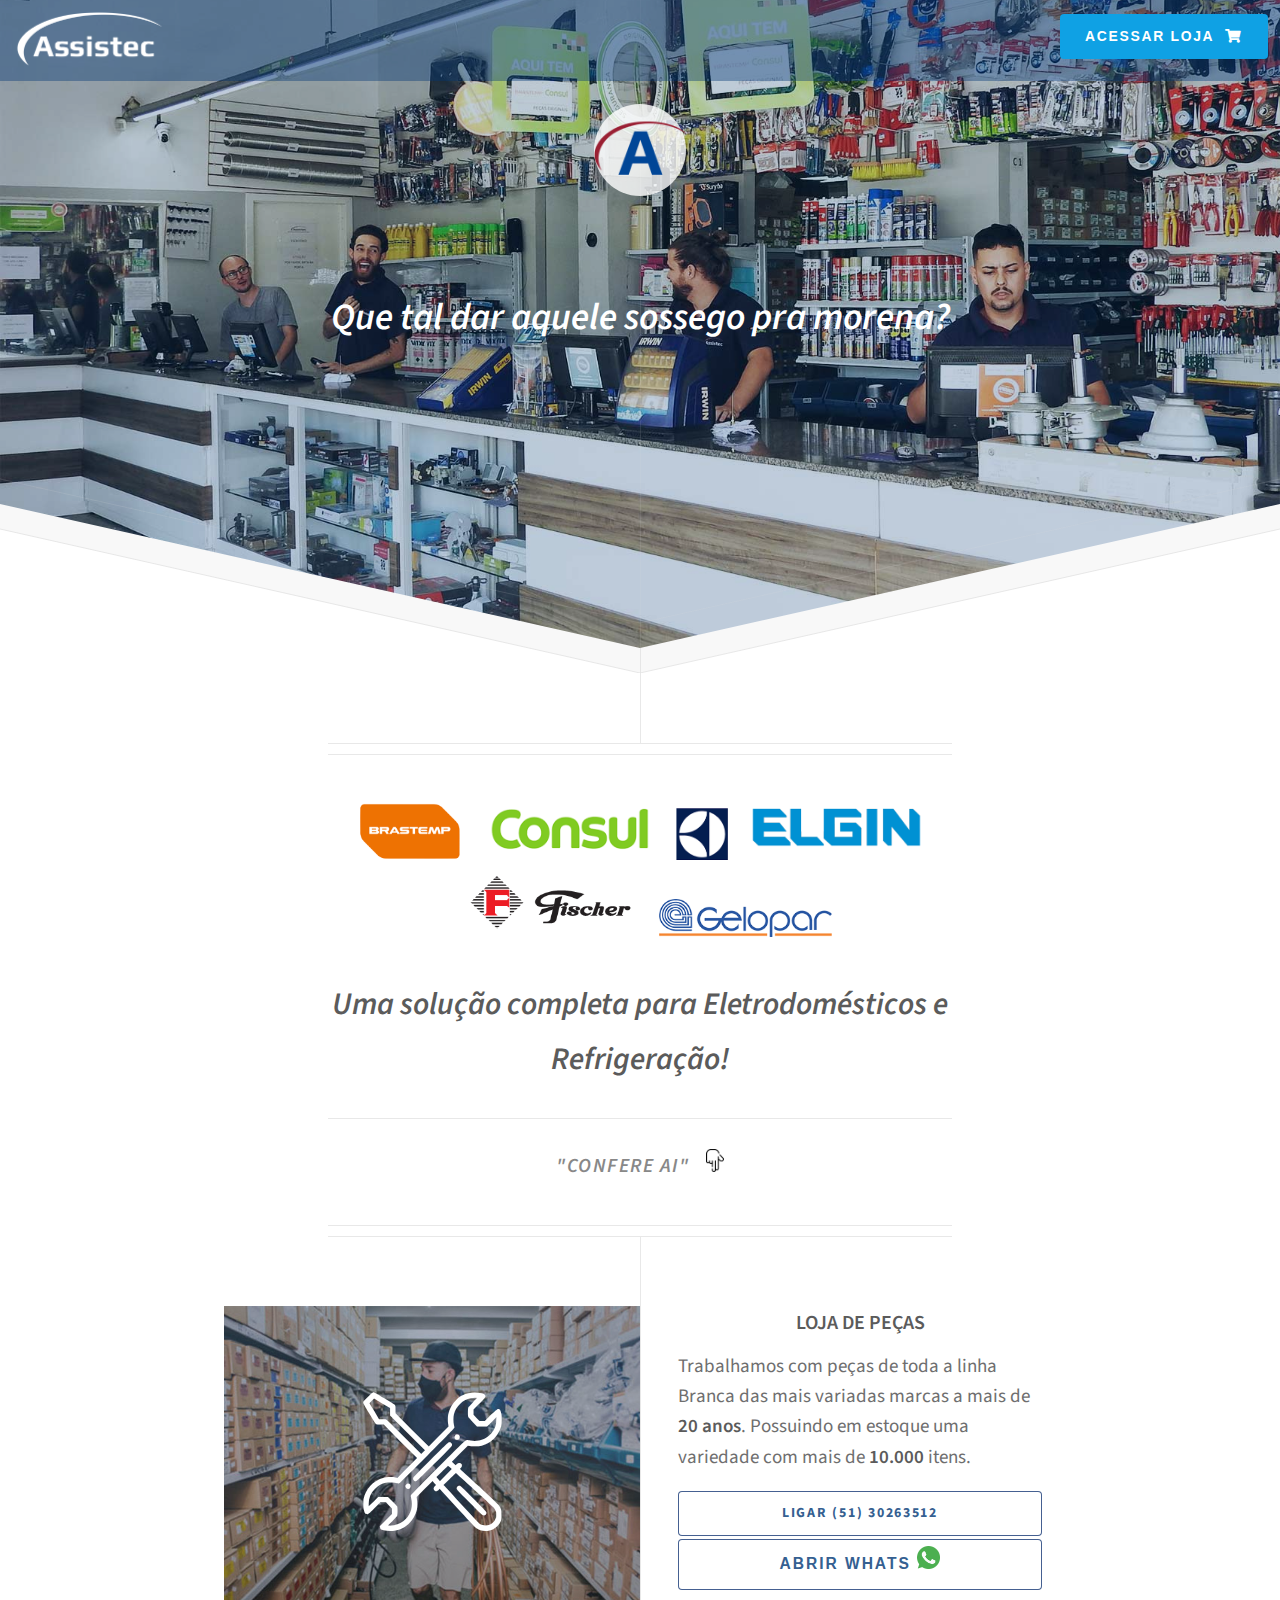
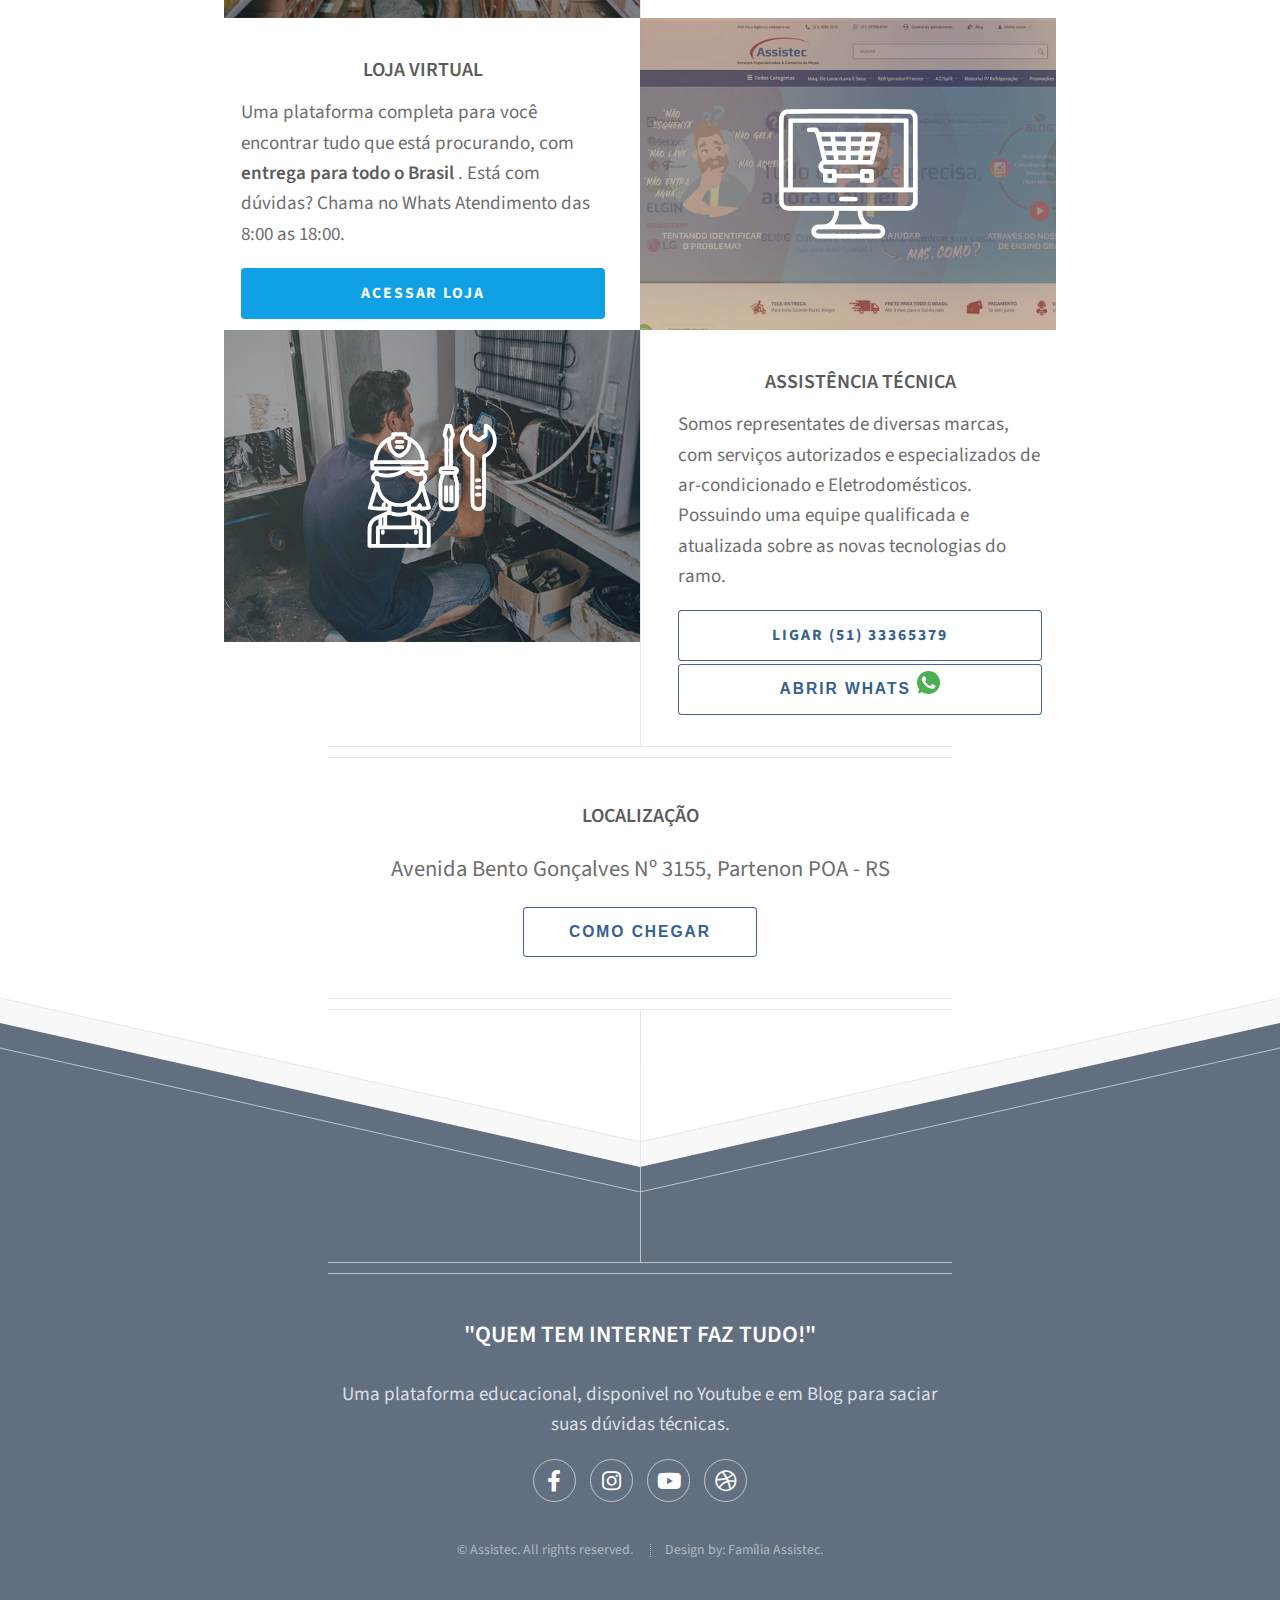
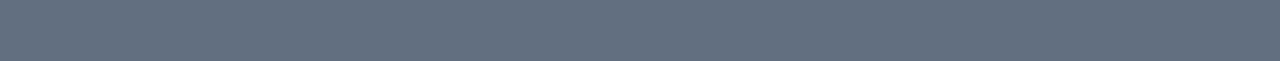
<file: index.html>
<!DOCTYPE HTML>
<html>

<head>
    <title>Assistec</title>
    <meta charset="utf-8" />
    <meta name="viewport" content="width=device-width, initial-scale=1, user-scalable=no" />
    <link rel="stylesheet" href="assets/css/main.css" />
    <link rel="stylesheet" href="assets/css/myIcons/styles.css" />


    <!-- Google Tag Manager -->
    <script>
        (function(w, d, s, l, i) {
            w[l] = w[l] || [];
            w[l].push({
                'gtm.start': new Date().getTime(),
                event: 'gtm.js'
            });
            var f = d.getElementsByTagName(s)[0],
                j = d.createElement(s),
                dl = l != 'dataLayer' ? '&l=' + l : '';
            j.async = true;
            j.src =
                'https://www.googletagmanager.com/gtm.js?id=' + i + dl;
            f.parentNode.insertBefore(j, f);
        })(window, document, 'script', 'dataLayer', 'GTM-WD4JMJL');
    </script>
    <!-- End Google Tag Manager -->

</head>

<body class="is-preload">

    <!-- Google Tag Manager (noscript) -->
    <noscript>
        <iframe src="https://www.googletagmanager.com/ns.html?id=GTM-WD4JMJL"
        height="0" width="0" style="display:none;visibility:hidden"></iframe>
    </noscript>
    <!-- End Google Tag Manager (noscript) -->

    <div class="navbar" style="z-index: 9999;">
        <img id="logo" src="images/logo-branco.png">
        <div id="btnShopNow" style="float: right;">
            <button onclick="window.location = 'http:/\/loja.assistecpoa.com'" class="button small">Acessar Loja &nbsp;<i class="fa fa-shopping-cart"></i> </button>
        </div>
    </div>
    <!-- Header -->
    <div id="header">
        <span class="logo icon">
			<img src="images/Logo-Redondo.png" style="max-width:-webkit-fill-available;"/>
		</span>
        <h3 style="margin:0px;" class="hide360px">&nbsp;</h3>
        <p style="font-style: italic;" class="marginwhenisbig fontsize">Que tal dar aquele sossego pra morena?</p>
    </div>

    <!-- Main -->
    <div id="main">

        <header class="major container medium">
            <div class="row">
                <div class="col-4-mobile col-12 logos">
                    <!-- LOGOS -->
                    <img src="images/brastemp.png" class="logomedium" />
                    <img src="images/consul.png" class="logolarge" />
                    <img src="images/electrolux.png" class="logosmall" />
                    <img src="images/elgin.png" class="logolarge" />
                    <img src="images/fischer-logo.png" class="logolarge" />
                    <img src="images/gelopar.png" class="logolarge" />

                </div>
                <div class="col-8-mobile col-12" style="text-align: left;">
                    <h1 class="margintext"><a href="#section2" style="font-style: italic; text-transform: none !important;">Uma solução completa para Eletrodomésticos e Refrigeração!</a></h1>
                    <p class="align-center" style="font-style: italic; font-weight: 600;">"Confere Ai" &nbsp; <img style="max-width: 18px;" src="assets/css/images/swipe.png" /></p>
                </div>
            </div>
        </header>

        <div class="box alt container">
            <section class="feature left">
                <a href="#" class="image icon solid icon-tools-1"><img src="images/background-one.jpg" alt="" style="width: 100%;" /></a>
                <div class="content removeTopMarginDesk">
                    <h3>Loja de Peças</h3>
                    <p style="text-align: left;">Trabalhamos com peças de toda a linha Branca das mais variadas marcas a mais de <b>20 anos</b>. Possuindo em estoque uma variedade com mais de <b>10.000</b> itens. </p>
                    <div class="showMobile">
                        <a href="tel:05130263512" class="button alt" style="color: #356091; font-size: 1em;">Ligar (51) 30263512</a>
                        <button onclick="window.location.href='https:/\/wa.me/5551997000741'" class="button alt" style="color: #356091; margin-top: 0.2em;"> Abrir Whats <img src="images/whatsapp.png" style="max-width: 1.5em;"></button>
                    </div>
                    <div class="showDesktop">

                        <!-- <a onclick="jQuery.copiarNumero()" class="button fit alt trocaDeskMob" style="color: #356091; font-size: 0.8em;">Copiar (51) 30263512</a> -->

                        <a href="tel:05130263512" class="button fit alt" style="color: #356091; font-size: 0.8em;">Ligar (51) 30263512</a>

                        <button onclick="window.location.href='https:/\/wa.me/5551997000741'" class="button fit alt" style="color: #356091; margin-top: 0.2em;"> Abrir Whats <img src="images/whatsapp.png" style="max-width: 1.5em;"></button>
                    </div>
                </div>
            </section>
            <section class="feature right">
                <a href="#" class="image icon solid icon-ecommerce"><img src="images/background-three.jpg" style="width: 100%;" alt="" /></a>
                <div class="content">
                    <h3>Loja Virtual</h3>
                    <p style="text-align: left;">Uma plataforma completa para você encontrar tudo que está procurando, com<b> entrega para todo o Brasil </b>. Está com dúvidas? Chama no Whats Atendimento das 8:00 as 18:00. </p>

                    <div class="showMobile">
                        <a href="http:/\/loja.assistecpoa.com" style="font-size: 1em;" class="button">Acessar Loja</a>
                    </div>
                    <div class="showDesktop">
                        <a href="http:/\/loja.assistecpoa.com" class="button fit">Acessar Loja</a>
                    </div>
                </div>
            </section>
            <section class="feature left">
                <a href="//api.whatsapp.com/send?phone=51997000741&text=WHATEVER_LINK_OR_TEXT_YOU_WANT_TO_SEND" class="image icon solid icon-mechanic-1"><img src="images/background-two.jpg" style="width: 100%;" alt="" /></a>
                <div class="content">
                    <h3>Assistência Técnica</h3>
                    <p style="text-align: left;">Somos representates de diversas marcas, com serviços autorizados e especializados de ar-condicionado e Eletrodomésticos. Possuindo uma equipe qualificada e atualizada sobre as novas tecnologias do ramo.</p>
                    <div class="showMobile">
                        <a href="tel:05133365379" class="button alt" style="color: #356091; font-size: 1em;">Ligar (51) 33365379</a>
                        <button class="button alt" onclick="window.location.href='https:/\/wa.me/5551999254256'" style="color: #356091; margin-top: 0.2em;"> Abrir Whats <img src="images/whatsapp.png" style="max-width: 1.5em;"></button>
                    </div>
                    <div class="showDesktop">
                        <a href="tel:05133365379" class="button alt fit" style="color: #356091;">Ligar (51) 33365379</a>
                        <button class="button alt fit" onclick="window.location.href='https:/\/wa.me/5551999254256'" style="color: #356091; margin-top: 0.2em;"> Abrir Whats <img src="images/whatsapp.png" style="max-width: 1.5em;"></button>
                    </div>
                </div>
            </section>
        </div>
        <footer class="major container medium">
            <h3>Localização</h3>
            <p style="text-align: left;font-size: 1.3em;">Avenida Bento Gonçalves Nº 3155, Partenon POA - RS</p>
            <ul class="actions special">
                <li><button class="button alt" onclick="jQuery.returnMapUrl()" style="color:#356091 ">Como Chegar</button></li>
            </ul>
        </footer>
    </div>

    <!-- Footer -->
    <div id="footer">
        <div class="container medium">
            <header class="major last">
                <h2>"Quem tem internet faz tudo!"</h2>
            </header>
            <p>Uma plataforma educacional, disponivel no Youtube e em Blog para saciar suas dúvidas técnicas.</p>

            <ul class="icons">
                <li><a href="#" class="icon brands fa-facebook-f"><span class="label">Facebook</span></a></li>
                <li><a href="#" class="icon brands fa-instagram"><span class="label">Instagram</span></a></li>
                <li><a href="#" class="icon brands fa-youtube"><span class="label">Youtube</span></a></li>
                <li><a href="#" class="icon brands fa-dribbble"><span class="label">Blog</span></a></li>
            </ul>

            <ul class="copyright">
                <li>&copy; Assistec. All rights reserved.</li>
                <li>Design by: <a href="">Família Assistec.</a></li>
            </ul>
        </div>
    </div>

    <!-- Scripts -->
    <script src="assets/js/jquery.min.js"></script>
    <script src="assets/js/browser.min.js"></script>
    <script src="assets/js/breakpoints.min.js"></script>
    <script src="assets/js/util.min.js"></script>
    <script src="assets/js/main.min.js"></script>
    <!-- Vamos mudar o mundo!!!!! -->
</body>

</html>
</file>
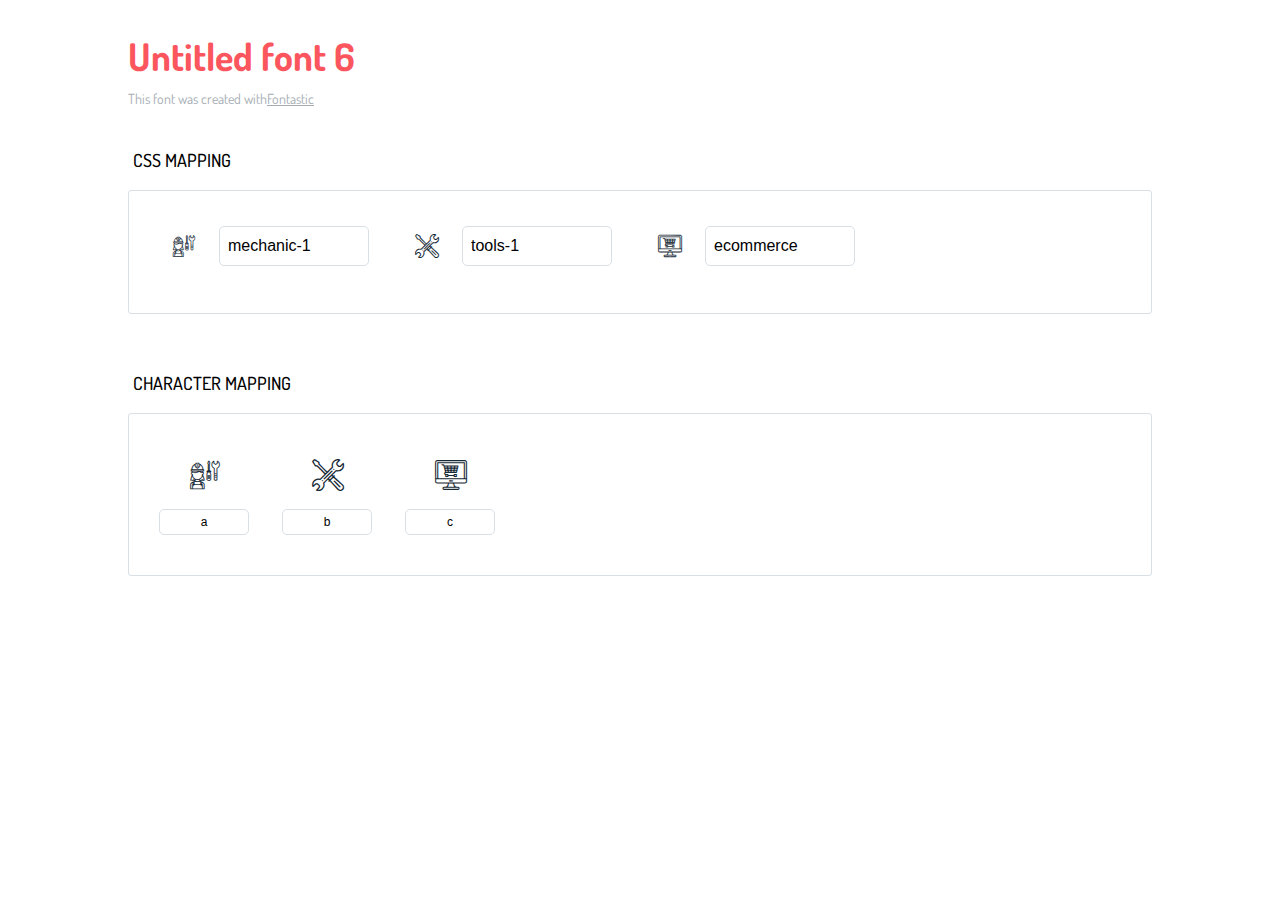
<file: assets/css/myIcons/icons-reference.html>
<!DOCTYPE html>
<html lang="en">
  <head>
    <meta charset="utf-8">
    <meta http-equiv="X-UA-Compatible" content="IE=edge,chrome=1">
    <meta name="viewport" content="width=device-width,initial-scale=1">
    <title>Font Reference - Untitled font 6</title>
    <link href="http://fonts.googleapis.com/css?family=Dosis:400,500,700" rel="stylesheet" type="text/css">
    <link rel="stylesheet" href="styles.css">
    <style type="text/css">html,body,div,span,applet,object,iframe,h1,h2,h3,h4,h5,h6,p,blockquote,pre,a,abbr,acronym,address,big,cite,code,del,dfn,em,img,ins,kbd,q,s,samp,small,strike,strong,sub,sup,tt,var,dl,dt,dd,ol,ul,li,fieldset,form,label,legend,table,caption,tbody,tfoot,thead,tr,th,td{margin:0;padding:0;border:0;outline:0;font-weight:inherit;font-style:inherit;font-family:inherit;font-size:100%;vertical-align:baseline}body{line-height:1;color:#000;background:#fff}ol,ul{list-style:none}table{border-collapse:separate;border-spacing:0;vertical-align:middle}caption,th,td{text-align:left;font-weight:normal;vertical-align:middle}a img{border:none}*{-webkit-box-sizing:border-box;-moz-box-sizing:border-box;box-sizing:border-box}body{font-family:'Dosis','Tahoma',sans-serif}.container{margin:15px auto;width:80%}h1{margin:40px 0 20px;font-weight:700;font-size:38px;line-height:32px;color:#fb565e}h2{font-size:18px;padding:0 0 21px 5px;margin:45px 0 0 0;text-transform:uppercase;font-weight:500}.small{font-size:14px;color:#a5adb4;}.small a{color:#a5adb4;}.small a:hover{color:#fb565e}.glyphs.character-mapping{margin:0 0 20px 0;padding:20px 0 20px 30px;color:rgba(0,0,0,0.5);border:1px solid #d8e0e5;border-radius:3px;}.glyphs.character-mapping li{margin:0 30px 20px 0;display:inline-block;width:90px}.glyphs.character-mapping .icon{margin:10px 0 10px 15px;padding:15px;position:relative;width:55px;height:55px;color:#162a36 !important;overflow:hidden;border-radius:3px;font-size:32px;}.glyphs.character-mapping .icon svg{fill:#000}.glyphs.character-mapping input{margin:0;padding:5px 0;line-height:12px;font-size:12px;display:block;width:100%;border:1px solid #d8e0e5;border-radius:5px;text-align:center;outline:0;}.glyphs.character-mapping input:focus{border:1px solid #fbde4a;-webkit-box-shadow:inset 0 0 3px #fbde4a;box-shadow:inset 0 0 3px #fbde4a}.glyphs.character-mapping input:hover{-webkit-box-shadow:inset 0 0 3px #fbde4a;box-shadow:inset 0 0 3px #fbde4a}.glyphs.css-mapping{margin:0 0 60px 0;padding:30px 0 20px 30px;color:rgba(0,0,0,0.5);border:1px solid #d8e0e5;border-radius:3px;}.glyphs.css-mapping li{margin:0 30px 20px 0;padding:0;display:inline-block;overflow:hidden}.glyphs.css-mapping .icon{margin:0;margin-right:10px;padding:13px;height:50px;width:50px;color:#162a36 !important;overflow:hidden;float:left;font-size:24px}.glyphs.css-mapping input{margin:0;margin-top:5px;padding:8px;line-height:16px;font-size:16px;display:block;width:150px;height:40px;border:1px solid #d8e0e5;border-radius:5px;background:#fff;outline:0;float:right;}.glyphs.css-mapping input:focus{border:1px solid #fbde4a;-webkit-box-shadow:inset 0 0 3px #fbde4a;box-shadow:inset 0 0 3px #fbde4a}.glyphs.css-mapping input:hover{-webkit-box-shadow:inset 0 0 3px #fbde4a;box-shadow:inset 0 0 3px #fbde4a}</style>
  </head>
  <body>
    <div class="container">
      <h1>Untitled font 6</h1>
      <p class="small">This font was created with<a href="http://fontastic.me/">Fontastic</a></p>
      <h2>CSS mapping</h2>
      <ul class="glyphs css-mapping">
        <li>
          <div class="icon icon-mechanic-1"></div>
          <input type="text" readonly="readonly" value="mechanic-1">
        </li>
        <li>
          <div class="icon icon-tools-1"></div>
          <input type="text" readonly="readonly" value="tools-1">
        </li>
        <li>
          <div class="icon icon-ecommerce"></div>
          <input type="text" readonly="readonly" value="ecommerce">
        </li>
      </ul>
      <h2>Character mapping</h2>
      <ul class="glyphs character-mapping">
        <li>
          <div data-icon="a" class="icon"></div>
          <input type="text" readonly="readonly" value="a">
        </li>
        <li>
          <div data-icon="b" class="icon"></div>
          <input type="text" readonly="readonly" value="b">
        </li>
        <li>
          <div data-icon="c" class="icon"></div>
          <input type="text" readonly="readonly" value="c">
        </li>
      </ul>
    </div>
    <script>(function() {
  var glyphs, i, len, ref;

  ref = document.getElementsByClassName('glyphs');
  for (i = 0, len = ref.length; i < len; i++) {
    glyphs = ref[i];
    glyphs.addEventListener('click', function(event) {
      if (event.target.tagName === 'INPUT') {
        return event.target.select();
      }
    });
  }

}).call(this);

    </script>
  </body>
</html>
</file>
<file: assets/css/myIcons/styles.css>
@charset "UTF-8";
@font-face {
    font-family: "untitled-font-6";
    src: url("fonts/untitled-font-6.eot");
    src: url("fonts/untitled-font-6.eot?#iefix") format("embedded-opentype"), url("fonts/untitled-font-6.woff") format("woff"), url("fonts/untitled-font-6.ttf") format("truetype"), url("fonts/untitled-font-6.svg#untitled-font-6") format("svg");
    font-weight: normal;
    font-style: normal;
}

[data-icon]:before {
    font-family: "untitled-font-6" !important;
    content: attr(data-icon);
    font-style: normal !important;
    font-weight: normal !important;
    font-variant: normal !important;
    text-transform: none !important;
    speak: none;
    line-height: 1;
    -webkit-font-smoothing: antialiased;
    -moz-osx-font-smoothing: grayscale;
}

[class^="icon-"]:before,
[class*=" icon-"]:before {
    font-family: "untitled-font-6" !important;
    font-style: normal !important;
    font-weight: normal !important;
    font-variant: normal !important;
    text-transform: none !important;
    speak: none;
    line-height: 1;
    -webkit-font-smoothing: antialiased;
    -moz-osx-font-smoothing: grayscale;
}

.icon-mechanic-1:before {
    content: "\61";
}

.icon-tools-1:before {
    content: "\62";
}

.icon-ecommerce:before {
    content: "\63";
}
</file>
<file: assets/css/main.css>
@import url("fontawesome-all.min.css");
@import url("https://fonts.googleapis.com/css?family=Source+Sans+Pro:300,300italic,400,400italic,600,600italic,700,700italic");

/*
	Directive by HTML5 UP
	html5up.net | @ajlkn
	Free for personal and commercial use under the CCA 3.0 license (html5up.net/license)
*/

html,
body,
div,
span,
applet,
object,
iframe,
h1,
h2,
h3,
h4,
h5,
h6,
p,
blockquote,
pre,
a,
abbr,
acronym,
address,
big,
cite,
code,
del,
dfn,
em,
img,
ins,
kbd,
q,
s,
samp,
small,
strike,
strong,
sub,
sup,
tt,
var,
b,
u,
i,
center,
dl,
dt,
dd,
ol,
ul,
li,
fieldset,
form,
label,
legend,
table,
caption,
tbody,
tfoot,
thead,
tr,
th,
td,
article,
aside,
canvas,
details,
embed,
figure,
figcaption,
footer,
header,
hgroup,
menu,
nav,
output,
ruby,
section,
summary,
time,
mark,
audio,
video {
    margin: 0;
    padding: 0;
    border: 0;
    font-size: 100%;
    font: inherit;
    vertical-align: baseline;
}

article,
aside,
details,
figcaption,
figure,
footer,
header,
hgroup,
menu,
nav,
section {
    display: block;
}

body {
    line-height: 1;
}

ol,
ul {
    list-style: none;
}

blockquote,
q {
    quotes: none;
}

blockquote:before,
blockquote:after,
q:before,
q:after {
    content: '';
    content: none;
}

table {
    border-collapse: collapse;
    border-spacing: 0;
}

body {
    -webkit-text-size-adjust: none;
}

mark {
    background-color: transparent;
    color: inherit;
}

input::-moz-focus-inner {
    border: 0;
    padding: 0;
}

input,
select,
textarea {
    -moz-appearance: none;
    -webkit-appearance: none;
    -ms-appearance: none;
    appearance: none;
}


/* Basic */

html {
    box-sizing: border-box;
}

*,
*:before,
*:after {
    box-sizing: inherit;
}

html,
body {
    height: 100%;
}

body {
    background: #ffffff;
}

body.is-preload *,
body.is-preload *:before,
body.is-preload *:after {
    -moz-animation: none !important;
    -webkit-animation: none !important;
    -ms-animation: none !important;
    animation: none !important;
    -moz-transition: none !important;
    -webkit-transition: none !important;
    -ms-transition: none !important;
    transition: none !important;
}

body,
input,
select,
textarea {
    color: #6e6e6e;
    font-family: 'Source Sans Pro', sans-serif;
    font-size: 16pt;
    font-weight: 400;
    line-height: 1.75em;
}

a {
    -moz-transition: color 0.2s ease-in-out, border-bottom-color 0.2s ease-in-out;
    -webkit-transition: color 0.2s ease-in-out, border-bottom-color 0.2s ease-in-out;
    -ms-transition: color 0.2s ease-in-out, border-bottom-color 0.2s ease-in-out;
    transition: color 0.2s ease-in-out, border-bottom-color 0.2s ease-in-out;
    /* border-bottom: dotted 1px; */
    color: #4eb980;
    text-decoration: none;
}

a:hover {
    border-bottom-color: transparent;
}

strong,
b {
    font-weight: 600;
    color: #5b5b5b;
}

em,
i {
    font-style: italic;
}

p,
ul,
ol,
dl,
table,
blockquote,
form {
    margin: 0 0 1em 0;
}

h1,
h2,
h3,
h4,
h5,
h6 {
    color: #5b5b5b;
    font-weight: 600;
    /* letter-spacing: 0.125em; */
    line-height: 1.75em;
    margin-bottom: 1em;
    text-transform: uppercase;
    text-align: center;
}

h1 a,
h2 a,
h3 a,
h4 a,
h5 a,
h6 a {
    color: inherit;
    text-decoration: none;
}

h2 {
    font-size: 1.75em;
}

h3 {
    font-size: 1.5em;
}

sub {
    font-size: 0.8em;
    position: relative;
    top: 0.5em;
}

sup {
    font-size: 0.8em;
    position: relative;
    top: -0.5em;
}

hr {
    border: 0;
    border-top: solid 1px rgba(224, 224, 224, 0.75);
    margin-bottom: 1.5em;
}

blockquote {
    border-left: solid 0.5em rgba(224, 224, 224, 0.75);
    font-style: italic;
    padding: 1em 0 1em 2em;
}


/* Container */

.container {
    margin: 0 auto;
    max-width: 100%;
    width: 51em;
}

.container.medium {
    width: 38.25em;
}

@media screen and (max-width: 1280px) {
    .container {
        width: 48em;
    }
    .container.medium {
        width: 36em;
    }
}

@media screen and (max-width: 980px) {
    .container {
        width: 95%;
    }
    .container.medium {
        width: 71.25%;
    }
}

@media screen and (max-width: 840px) {
    .container {
        width: 95% !important;
    }
}

@media screen and (max-width: 736px) {
    .container {
        width: 90% !important;
    }
}

@media screen and (max-width: 480px) {
    .container {
        width: 100% !important;
    }
}


/* Row */

.row {
    display: flex;
    flex-wrap: wrap;
    box-sizing: border-box;
    align-items: stretch;
}

.row>* {
    box-sizing: border-box;
}

.row.gtr-uniform>*> :last-child {
    margin-bottom: 0;
}

.row.aln-left {
    justify-content: flex-start;
}

.row.aln-center {
    justify-content: center;
}

.row.aln-right {
    justify-content: flex-end;
}

.row.aln-top {
    align-items: flex-start;
}

.row.aln-middle {
    align-items: center;
}

.row.aln-bottom {
    align-items: flex-end;
}

.row>.imp {
    order: -1;
}

.row>.col-1 {
    width: 8.33333%;
}

.row>.off-1 {
    margin-left: 8.33333%;
}

.row>.col-2 {
    width: 16.66667%;
}

.row>.off-2 {
    margin-left: 16.66667%;
}

.row>.col-3 {
    width: 25%;
}

.row>.off-3 {
    margin-left: 25%;
}

.row>.col-4 {
    width: 33.33333%;
}

.row>.off-4 {
    margin-left: 33.33333%;
}

.row>.col-5 {
    width: 41.66667%;
}

.row>.off-5 {
    margin-left: 41.66667%;
}

.row>.col-6 {
    width: 50%;
}

.row>.off-6 {
    margin-left: 50%;
}

.row>.col-7 {
    width: 58.33333%;
}

.row>.off-7 {
    margin-left: 58.33333%;
}

.row>.col-8 {
    width: 66.66667%;
}

.row>.off-8 {
    margin-left: 66.66667%;
}

.row>.col-9 {
    width: 75%;
}

.row>.off-9 {
    margin-left: 75%;
}

.row>.col-10 {
    width: 83.33333%;
}

.row>.off-10 {
    margin-left: 83.33333%;
}

.row>.col-11 {
    width: 91.66667%;
}

.row>.off-11 {
    margin-left: 91.66667%;
}

.row>.col-12 {
    width: 100%;
}

.row>.off-12 {
    margin-left: 100%;
}

.row.gtr-0 {
    margin-top: 0px;
    margin-left: 0px;
}

.row.gtr-0>* {
    padding: 0px 0 0 0px;
}

.row.gtr-0.gtr-uniform {
    margin-top: 0px;
}

.row.gtr-0.gtr-uniform>* {
    padding-top: 0px;
}

.row.gtr-25 {
    margin-top: -7.5px;
    margin-left: -7.5px;
}

.row.gtr-25>* {
    padding: 7.5px 0 0 7.5px;
}

.row.gtr-25.gtr-uniform {
    margin-top: -7.5px;
}

.row.gtr-25.gtr-uniform>* {
    padding-top: 7.5px;
}

.row.gtr-50 {
    margin-top: -15px;
    margin-left: -15px;
}

.row.gtr-50>* {
    padding: 15px 0 0 15px;
}

.row.gtr-50.gtr-uniform {
    margin-top: -15px;
}

.row.gtr-50.gtr-uniform>* {
    padding-top: 15px;
}

.row {
    margin-top: -30px;
    margin-left: -30px;
}

.row>* {
    padding: 30px 0 0 30px;
}

.row.gtr-uniform {
    margin-top: -30px;
}

.row.gtr-uniform>* {
    padding-top: 30px;
}

.row.gtr-150 {
    margin-top: -45px;
    margin-left: -45px;
}

.row.gtr-150>* {
    padding: 45px 0 0 45px;
}

.row.gtr-150.gtr-uniform {
    margin-top: -45px;
}

.row.gtr-150.gtr-uniform>* {
    padding-top: 45px;
}

.row.gtr-200 {
    margin-top: -60px;
    margin-left: -60px;
}

.row.gtr-200>* {
    padding: 60px 0 0 60px;
}

.row.gtr-200.gtr-uniform {
    margin-top: -60px;
}

.row.gtr-200.gtr-uniform>* {
    padding-top: 60px;
}

@media screen and (max-width: 1680px) {
    .row {
        display: flex;
        flex-wrap: wrap;
        box-sizing: border-box;
        align-items: stretch;
    }
    .row>* {
        box-sizing: border-box;
    }
    .row.gtr-uniform>*> :last-child {
        margin-bottom: 0;
    }
    .row.aln-left {
        justify-content: flex-start;
    }
    .row.aln-center {
        justify-content: center;
    }
    .row.aln-right {
        justify-content: flex-end;
    }
    .row.aln-top {
        align-items: flex-start;
    }
    .row.aln-middle {
        align-items: center;
    }
    .row.aln-bottom {
        align-items: flex-end;
    }
    .row>.imp-wide {
        order: -1;
    }
    .row>.col-1-wide {
        width: 8.33333%;
    }
    .row>.off-1-wide {
        margin-left: 8.33333%;
    }
    .row>.col-2-wide {
        width: 16.66667%;
    }
    .row>.off-2-wide {
        margin-left: 16.66667%;
    }
    .row>.col-3-wide {
        width: 25%;
    }
    .row>.off-3-wide {
        margin-left: 25%;
    }
    .row>.col-4-wide {
        width: 33.33333%;
    }
    .row>.off-4-wide {
        margin-left: 33.33333%;
    }
    .row>.col-5-wide {
        width: 41.66667%;
    }
    .row>.off-5-wide {
        margin-left: 41.66667%;
    }
    .row>.col-6-wide {
        width: 50%;
    }
    .row>.off-6-wide {
        margin-left: 50%;
    }
    .row>.col-7-wide {
        width: 58.33333%;
    }
    .row>.off-7-wide {
        margin-left: 58.33333%;
    }
    .row>.col-8-wide {
        width: 66.66667%;
    }
    .row>.off-8-wide {
        margin-left: 66.66667%;
    }
    .row>.col-9-wide {
        width: 75%;
    }
    .row>.off-9-wide {
        margin-left: 75%;
    }
    .row>.col-10-wide {
        width: 83.33333%;
    }
    .row>.off-10-wide {
        margin-left: 83.33333%;
    }
    .row>.col-11-wide {
        width: 91.66667%;
    }
    .row>.off-11-wide {
        margin-left: 91.66667%;
    }
    .row>.col-12-wide {
        width: 100%;
    }
    .row>.off-12-wide {
        margin-left: 100%;
    }
    .row.gtr-0 {
        margin-top: 0px;
        margin-left: 0px;
    }
    .row.gtr-0>* {
        padding: 0px 0 0 0px;
    }
    .row.gtr-0.gtr-uniform {
        margin-top: 0px;
    }
    .row.gtr-0.gtr-uniform>* {
        padding-top: 0px;
    }
    .row.gtr-25 {
        margin-top: -7.5px;
        margin-left: -7.5px;
    }
    .row.gtr-25>* {
        padding: 7.5px 0 0 7.5px;
    }
    .row.gtr-25.gtr-uniform {
        margin-top: -7.5px;
    }
    .row.gtr-25.gtr-uniform>* {
        padding-top: 7.5px;
    }
    .row.gtr-50 {
        margin-top: -15px;
        margin-left: -15px;
    }
    .row.gtr-50>* {
        padding: 15px 0 0 15px;
    }
    .row.gtr-50.gtr-uniform {
        margin-top: -15px;
    }
    .row.gtr-50.gtr-uniform>* {
        padding-top: 15px;
    }
    .row {
        margin-top: -30px;
        margin-left: -30px;
    }
    .row>* {
        padding: 30px 0 0 30px;
    }
    .row.gtr-uniform {
        margin-top: -30px;
    }
    .row.gtr-uniform>* {
        padding-top: 30px;
    }
    .row.gtr-150 {
        margin-top: -45px;
        margin-left: -45px;
    }
    .row.gtr-150>* {
        padding: 45px 0 0 45px;
    }
    .row.gtr-150.gtr-uniform {
        margin-top: -45px;
    }
    .row.gtr-150.gtr-uniform>* {
        padding-top: 45px;
    }
    .row.gtr-200 {
        margin-top: -60px;
        margin-left: -60px;
    }
    .row.gtr-200>* {
        padding: 60px 0 0 60px;
    }
    .row.gtr-200.gtr-uniform {
        margin-top: -60px;
    }
    .row.gtr-200.gtr-uniform>* {
        padding-top: 60px;
    }
}

@media screen and (max-width: 1280px) {
    .row {
        display: flex;
        flex-wrap: wrap;
        box-sizing: border-box;
        align-items: stretch;
    }
    .row>* {
        box-sizing: border-box;
    }
    .row.gtr-uniform>*> :last-child {
        margin-bottom: 0;
    }
    .row.aln-left {
        justify-content: flex-start;
    }
    .row.aln-center {
        justify-content: center;
    }
    .row.aln-right {
        justify-content: flex-end;
    }
    .row.aln-top {
        align-items: flex-start;
    }
    .row.aln-middle {
        align-items: center;
    }
    .row.aln-bottom {
        align-items: flex-end;
    }
    .row>.imp-normal {
        order: -1;
    }
    .row>.col-1-normal {
        width: 8.33333%;
    }
    .row>.off-1-normal {
        margin-left: 8.33333%;
    }
    .row>.col-2-normal {
        width: 16.66667%;
    }
    .row>.off-2-normal {
        margin-left: 16.66667%;
    }
    .row>.col-3-normal {
        width: 25%;
    }
    .row>.off-3-normal {
        margin-left: 25%;
    }
    .row>.col-4-normal {
        width: 33.33333%;
    }
    .row>.off-4-normal {
        margin-left: 33.33333%;
    }
    .row>.col-5-normal {
        width: 41.66667%;
    }
    .row>.off-5-normal {
        margin-left: 41.66667%;
    }
    .row>.col-6-normal {
        width: 50%;
    }
    .row>.off-6-normal {
        margin-left: 50%;
    }
    .row>.col-7-normal {
        width: 58.33333%;
    }
    .row>.off-7-normal {
        margin-left: 58.33333%;
    }
    .row>.col-8-normal {
        width: 66.66667%;
    }
    .row>.off-8-normal {
        margin-left: 66.66667%;
    }
    .row>.col-9-normal {
        width: 75%;
    }
    .row>.off-9-normal {
        margin-left: 75%;
    }
    .row>.col-10-normal {
        width: 83.33333%;
    }
    .row>.off-10-normal {
        margin-left: 83.33333%;
    }
    .row>.col-11-normal {
        width: 91.66667%;
    }
    .row>.off-11-normal {
        margin-left: 91.66667%;
    }
    .row>.col-12-normal {
        width: 100%;
    }
    .row>.off-12-normal {
        margin-left: 100%;
    }
    .row.gtr-0 {
        margin-top: 0px;
        margin-left: 0px;
    }
    .row.gtr-0>* {
        padding: 0px 0 0 0px;
    }
    .row.gtr-0.gtr-uniform {
        margin-top: 0px;
    }
    .row.gtr-0.gtr-uniform>* {
        padding-top: 0px;
    }
    .row.gtr-25 {
        margin-top: -7.5px;
        margin-left: -7.5px;
    }
    .row.gtr-25>* {
        padding: 7.5px 0 0 7.5px;
    }
    .row.gtr-25.gtr-uniform {
        margin-top: -7.5px;
    }
    .row.gtr-25.gtr-uniform>* {
        padding-top: 7.5px;
    }
    .row.gtr-50 {
        margin-top: -15px;
        margin-left: -15px;
    }
    .row.gtr-50>* {
        padding: 15px 0 0 15px;
    }
    .row.gtr-50.gtr-uniform {
        margin-top: -15px;
    }
    .row.gtr-50.gtr-uniform>* {
        padding-top: 15px;
    }
    .row {
        margin-top: -30px;
        margin-left: -30px;
    }
    .row>* {
        padding: 30px 0 0 30px;
    }
    .row.gtr-uniform {
        margin-top: -30px;
    }
    .row.gtr-uniform>* {
        padding-top: 30px;
    }
    .row.gtr-150 {
        margin-top: -45px;
        margin-left: -45px;
    }
    .row.gtr-150>* {
        padding: 45px 0 0 45px;
    }
    .row.gtr-150.gtr-uniform {
        margin-top: -45px;
    }
    .row.gtr-150.gtr-uniform>* {
        padding-top: 45px;
    }
    .row.gtr-200 {
        margin-top: -60px;
        margin-left: -60px;
    }
    .row.gtr-200>* {
        padding: 60px 0 0 60px;
    }
    .row.gtr-200.gtr-uniform {
        margin-top: -60px;
    }
    .row.gtr-200.gtr-uniform>* {
        padding-top: 60px;
    }
}

@media screen and (max-width: 980px) {
    .row {
        display: flex;
        flex-wrap: wrap;
        box-sizing: border-box;
        align-items: stretch;
    }
    .row>* {
        box-sizing: border-box;
    }
    .row.gtr-uniform>*> :last-child {
        margin-bottom: 0;
    }
    .row.aln-left {
        justify-content: flex-start;
    }
    .row.aln-center {
        justify-content: center;
    }
    .row.aln-right {
        justify-content: flex-end;
    }
    .row.aln-top {
        align-items: flex-start;
    }
    .row.aln-middle {
        align-items: center;
    }
    .row.aln-bottom {
        align-items: flex-end;
    }
    .row>.imp-narrow {
        order: -1;
    }
    .row>.col-1-narrow {
        width: 8.33333%;
    }
    .row>.off-1-narrow {
        margin-left: 8.33333%;
    }
    .row>.col-2-narrow {
        width: 16.66667%;
    }
    .row>.off-2-narrow {
        margin-left: 16.66667%;
    }
    .row>.col-3-narrow {
        width: 25%;
    }
    .row>.off-3-narrow {
        margin-left: 25%;
    }
    .row>.col-4-narrow {
        width: 33.33333%;
    }
    .row>.off-4-narrow {
        margin-left: 33.33333%;
    }
    .row>.col-5-narrow {
        width: 41.66667%;
    }
    .row>.off-5-narrow {
        margin-left: 41.66667%;
    }
    .row>.col-6-narrow {
        width: 50%;
    }
    .row>.off-6-narrow {
        margin-left: 50%;
    }
    .row>.col-7-narrow {
        width: 58.33333%;
    }
    .row>.off-7-narrow {
        margin-left: 58.33333%;
    }
    .row>.col-8-narrow {
        width: 66.66667%;
    }
    .row>.off-8-narrow {
        margin-left: 66.66667%;
    }
    .row>.col-9-narrow {
        width: 75%;
    }
    .row>.off-9-narrow {
        margin-left: 75%;
    }
    .row>.col-10-narrow {
        width: 83.33333%;
    }
    .row>.off-10-narrow {
        margin-left: 83.33333%;
    }
    .row>.col-11-narrow {
        width: 91.66667%;
    }
    .row>.off-11-narrow {
        margin-left: 91.66667%;
    }
    .row>.col-12-narrow {
        width: 100%;
    }
    .row>.off-12-narrow {
        margin-left: 100%;
    }
    .row.gtr-0 {
        margin-top: 0px;
        margin-left: 0px;
    }
    .row.gtr-0>* {
        padding: 0px 0 0 0px;
    }
    .row.gtr-0.gtr-uniform {
        margin-top: 0px;
    }
    .row.gtr-0.gtr-uniform>* {
        padding-top: 0px;
    }
    .row.gtr-25 {
        margin-top: -7.5px;
        margin-left: -7.5px;
    }
    .row.gtr-25>* {
        padding: 7.5px 0 0 7.5px;
    }
    .row.gtr-25.gtr-uniform {
        margin-top: -7.5px;
    }
    .row.gtr-25.gtr-uniform>* {
        padding-top: 7.5px;
    }
    .row.gtr-50 {
        margin-top: -15px;
        margin-left: -15px;
    }
    .row.gtr-50>* {
        padding: 15px 0 0 15px;
    }
    .row.gtr-50.gtr-uniform {
        margin-top: -15px;
    }
    .row.gtr-50.gtr-uniform>* {
        padding-top: 15px;
    }
    .row {
        margin-top: -30px;
        margin-left: -30px;
    }
    .row>* {
        padding: 30px 0 0 30px;
    }
    .row.gtr-uniform {
        margin-top: -30px;
    }
    .row.gtr-uniform>* {
        padding-top: 30px;
    }
    .row.gtr-150 {
        margin-top: -45px;
        margin-left: -45px;
    }
    .row.gtr-150>* {
        padding: 45px 0 0 45px;
    }
    .row.gtr-150.gtr-uniform {
        margin-top: -45px;
    }
    .row.gtr-150.gtr-uniform>* {
        padding-top: 45px;
    }
    .row.gtr-200 {
        margin-top: -60px;
        margin-left: -60px;
    }
    .row.gtr-200>* {
        padding: 60px 0 0 60px;
    }
    .row.gtr-200.gtr-uniform {
        margin-top: -60px;
    }
    .row.gtr-200.gtr-uniform>* {
        padding-top: 60px;
    }
}

@media screen and (max-width: 840px) {
    .row {
        display: flex;
        flex-wrap: wrap;
        box-sizing: border-box;
        align-items: stretch;
    }
    .row>* {
        box-sizing: border-box;
    }
    .row.gtr-uniform>*> :last-child {
        margin-bottom: 0;
    }
    .row.aln-left {
        justify-content: flex-start;
    }
    .row.aln-center {
        justify-content: center;
    }
    .row.aln-right {
        justify-content: flex-end;
    }
    .row.aln-top {
        align-items: flex-start;
    }
    .row.aln-middle {
        align-items: center;
    }
    .row.aln-bottom {
        align-items: flex-end;
    }
    .row>.imp-narrower {
        order: -1;
    }
    .row>.col-1-narrower {
        width: 8.33333%;
    }
    .row>.off-1-narrower {
        margin-left: 8.33333%;
    }
    .row>.col-2-narrower {
        width: 16.66667%;
    }
    .row>.off-2-narrower {
        margin-left: 16.66667%;
    }
    .row>.col-3-narrower {
        width: 25%;
    }
    .row>.off-3-narrower {
        margin-left: 25%;
    }
    .row>.col-4-narrower {
        width: 33.33333%;
    }
    .row>.off-4-narrower {
        margin-left: 33.33333%;
    }
    .row>.col-5-narrower {
        width: 41.66667%;
    }
    .row>.off-5-narrower {
        margin-left: 41.66667%;
    }
    .row>.col-6-narrower {
        width: 50%;
    }
    .row>.off-6-narrower {
        margin-left: 50%;
    }
    .row>.col-7-narrower {
        width: 58.33333%;
    }
    .row>.off-7-narrower {
        margin-left: 58.33333%;
    }
    .row>.col-8-narrower {
        width: 66.66667%;
    }
    .row>.off-8-narrower {
        margin-left: 66.66667%;
    }
    .row>.col-9-narrower {
        width: 75%;
    }
    .row>.off-9-narrower {
        margin-left: 75%;
    }
    .row>.col-10-narrower {
        width: 83.33333%;
    }
    .row>.off-10-narrower {
        margin-left: 83.33333%;
    }
    .row>.col-11-narrower {
        width: 91.66667%;
    }
    .row>.off-11-narrower {
        margin-left: 91.66667%;
    }
    .row>.col-12-narrower {
        width: 100%;
    }
    .row>.off-12-narrower {
        margin-left: 100%;
    }
    .row.gtr-0 {
        margin-top: 0px;
        margin-left: 0px;
    }
    .row.gtr-0>* {
        padding: 0px 0 0 0px;
    }
    .row.gtr-0.gtr-uniform {
        margin-top: 0px;
    }
    .row.gtr-0.gtr-uniform>* {
        padding-top: 0px;
    }
    .row.gtr-25 {
        margin-top: -5px;
        margin-left: -5px;
    }
    .row.gtr-25>* {
        padding: 5px 0 0 5px;
    }
    .row.gtr-25.gtr-uniform {
        margin-top: -5px;
    }
    .row.gtr-25.gtr-uniform>* {
        padding-top: 5px;
    }
    .row.gtr-50 {
        margin-top: -10px;
        margin-left: -10px;
    }
    .row.gtr-50>* {
        padding: 10px 0 0 10px;
    }
    .row.gtr-50.gtr-uniform {
        margin-top: -10px;
    }
    .row.gtr-50.gtr-uniform>* {
        padding-top: 10px;
    }
    .row {
        margin-top: -20px;
        margin-left: -20px;
    }
    .row>* {
        padding: 20px 0 0 20px;
    }
    .row.gtr-uniform {
        margin-top: -20px;
    }
    .row.gtr-uniform>* {
        padding-top: 20px;
    }
    .row.gtr-150 {
        margin-top: -30px;
        margin-left: -30px;
    }
    .row.gtr-150>* {
        padding: 30px 0 0 30px;
    }
    .row.gtr-150.gtr-uniform {
        margin-top: -30px;
    }
    .row.gtr-150.gtr-uniform>* {
        padding-top: 30px;
    }
    .row.gtr-200 {
        margin-top: -40px;
        margin-left: -40px;
    }
    .row.gtr-200>* {
        padding: 40px 0 0 40px;
    }
    .row.gtr-200.gtr-uniform {
        margin-top: -40px;
    }
    .row.gtr-200.gtr-uniform>* {
        padding-top: 40px;
    }
}

@media screen and (max-width: 736px) {
    .row {
        display: flex;
        flex-wrap: wrap;
        box-sizing: border-box;
        align-items: stretch;
    }
    .row>* {
        box-sizing: border-box;
    }
    .row.gtr-uniform>*> :last-child {
        margin-bottom: 0;
    }
    .row.aln-left {
        justify-content: flex-start;
    }
    .row.aln-center {
        justify-content: center;
    }
    .row.aln-right {
        justify-content: flex-end;
    }
    .row.aln-top {
        align-items: flex-start;
    }
    .row.aln-middle {
        align-items: center;
    }
    .row.aln-bottom {
        align-items: flex-end;
    }
    .row>.imp-mobile {
        order: -1;
    }
    .row>.col-1-mobile {
        width: 8.33333%;
    }
    .row>.off-1-mobile {
        margin-left: 8.33333%;
    }
    .row>.col-2-mobile {
        width: 16.66667%;
    }
    .row>.off-2-mobile {
        margin-left: 16.66667%;
    }
    .row>.col-3-mobile {
        width: 25%;
    }
    .row>.off-3-mobile {
        margin-left: 25%;
    }
    .row>.col-4-mobile {
        width: 33.33333%;
    }
    .row>.off-4-mobile {
        margin-left: 33.33333%;
    }
    .row>.col-5-mobile {
        width: 41.66667%;
    }
    .row>.off-5-mobile {
        margin-left: 41.66667%;
    }
    .row>.col-6-mobile {
        width: 50%;
    }
    .row>.off-6-mobile {
        margin-left: 50%;
    }
    .row>.col-7-mobile {
        width: 58.33333%;
    }
    .row>.off-7-mobile {
        margin-left: 58.33333%;
    }
    .row>.col-8-mobile {
        width: 66.66667%;
    }
    .row>.off-8-mobile {
        margin-left: 66.66667%;
    }
    .row>.col-9-mobile {
        width: 75%;
    }
    .row>.off-9-mobile {
        margin-left: 75%;
    }
    .row>.col-10-mobile {
        width: 83.33333%;
    }
    .row>.off-10-mobile {
        margin-left: 83.33333%;
    }
    .row>.col-11-mobile {
        width: 91.66667%;
    }
    .row>.off-11-mobile {
        margin-left: 91.66667%;
    }
    .row>.col-12-mobile {
        width: 100%;
    }
    .row>.off-12-mobile {
        margin-left: 100%;
    }
    .row.gtr-0 {
        margin-top: 0px;
        margin-left: 0px;
    }
    .row.gtr-0>* {
        padding: 0px 0 0 0px;
    }
    .row.gtr-0.gtr-uniform {
        margin-top: 0px;
    }
    .row.gtr-0.gtr-uniform>* {
        padding-top: 0px;
    }
    .row.gtr-25 {
        margin-top: -57.5px;
        margin-left: -5px;
    }
    .row.gtr-25>* {
        padding: 57.5px 0 0 5px;
    }
    .row.gtr-25.gtr-uniform {
        margin-top: -5px;
    }
    .row.gtr-25.gtr-uniform>* {
        padding-top: 5px;
    }
    .row.gtr-50 {
        margin-top: -115px;
        margin-left: -10px;
    }
    .row.gtr-50>* {
        padding: 115px 0 0 10px;
    }
    .row.gtr-50.gtr-uniform {
        margin-top: -10px;
    }
    .row.gtr-50.gtr-uniform>* {
        padding-top: 10px;
    }
    .row {
        margin-top: -230px;
        margin-left: -20px;
    }
    .row>* {
        padding: 230px 0 0 20px;
    }
    .row.gtr-uniform {
        margin-top: -20px;
    }
    .row.gtr-uniform>* {
        padding-top: 20px;
    }
    .row.gtr-150 {
        margin-top: -345px;
        margin-left: -30px;
    }
    .row.gtr-150>* {
        padding: 345px 0 0 30px;
    }
    .row.gtr-150.gtr-uniform {
        margin-top: -30px;
    }
    .row.gtr-150.gtr-uniform>* {
        padding-top: 30px;
    }
    .row.gtr-200 {
        margin-top: -460px;
        margin-left: -40px;
    }
    .row.gtr-200>* {
        padding: 460px 0 0 40px;
    }
    .row.gtr-200.gtr-uniform {
        margin-top: -40px;
    }
    .row.gtr-200.gtr-uniform>* {
        padding-top: 40px;
    }
}

@media screen and (max-width: 480px) {
    .row {
        display: flex;
        flex-wrap: wrap;
        box-sizing: border-box;
        align-items: stretch;
    }
    .row>* {
        box-sizing: border-box;
    }
    .row.gtr-uniform>*> :last-child {
        margin-bottom: 0;
    }
    .row.aln-left {
        justify-content: flex-start;
    }
    .row.aln-center {
        justify-content: center;
    }
    .row.aln-right {
        justify-content: flex-end;
    }
    .row.aln-top {
        align-items: flex-start;
    }
    .row.aln-middle {
        align-items: center;
    }
    .row.aln-bottom {
        align-items: flex-end;
    }
    .row>.imp-mobilep {
        order: -1;
    }
    .row>.col-1-mobilep {
        width: 8.33333%;
    }
    .row>.off-1-mobilep {
        margin-left: 8.33333%;
    }
    .row>.col-2-mobilep {
        width: 16.66667%;
    }
    .row>.off-2-mobilep {
        margin-left: 16.66667%;
    }
    .row>.col-3-mobilep {
        width: 25%;
    }
    .row>.off-3-mobilep {
        margin-left: 25%;
    }
    .row>.col-4-mobilep {
        width: 33.33333%;
    }
    .row>.off-4-mobilep {
        margin-left: 33.33333%;
    }
    .row>.col-5-mobilep {
        width: 41.66667%;
    }
    .row>.off-5-mobilep {
        margin-left: 41.66667%;
    }
    .row>.col-6-mobilep {
        width: 50%;
    }
    .row>.off-6-mobilep {
        margin-left: 50%;
    }
    .row>.col-7-mobilep {
        width: 58.33333%;
    }
    .row>.off-7-mobilep {
        margin-left: 58.33333%;
    }
    .row>.col-8-mobilep {
        width: 66.66667%;
    }
    .row>.off-8-mobilep {
        margin-left: 66.66667%;
    }
    .row>.col-9-mobilep {
        width: 75%;
    }
    .row>.off-9-mobilep {
        margin-left: 75%;
    }
    .row>.col-10-mobilep {
        width: 83.33333%;
    }
    .row>.off-10-mobilep {
        margin-left: 83.33333%;
    }
    .row>.col-11-mobilep {
        width: 91.66667%;
    }
    .row>.off-11-mobilep {
        margin-left: 91.66667%;
    }
    .row>.col-12-mobilep {
        width: 100%;
    }
    .row>.off-12-mobilep {
        margin-left: 100%;
    }
    .row.gtr-0 {
        margin-top: 0px;
        margin-left: 0px;
    }
    .row.gtr-0>* {
        padding: 0px 0 0 0px;
    }
    .row.gtr-0.gtr-uniform {
        margin-top: 0px;
    }
    .row.gtr-0.gtr-uniform>* {
        padding-top: 0px;
    }
    .row.gtr-25 {
        margin-top: -5px;
        margin-left: -5px;
    }
    .row.gtr-25>* {
        padding: 5px 0 0 5px;
    }
    .row.gtr-25.gtr-uniform {
        margin-top: -5px;
    }
    .row.gtr-25.gtr-uniform>* {
        padding-top: 5px;
    }
    .row.gtr-50 {
        margin-top: -10px;
        margin-left: -10px;
    }
    .row.gtr-50>* {
        padding: 10px 0 0 10px;
    }
    .row.gtr-50.gtr-uniform {
        margin-top: -10px;
    }
    .row.gtr-50.gtr-uniform>* {
        padding-top: 10px;
    }
    .row {
        margin-top: -20px;
        margin-left: -20px;
    }
    .row>* {
        padding: 20px 0 0 20px;
    }
    .row.gtr-uniform {
        margin-top: -20px;
    }
    .row.gtr-uniform>* {
        padding-top: 20px;
    }
    .row.gtr-150 {
        margin-top: -30px;
        margin-left: -30px;
    }
    .row.gtr-150>* {
        padding: 30px 0 0 30px;
    }
    .row.gtr-150.gtr-uniform {
        margin-top: -30px;
    }
    .row.gtr-150.gtr-uniform>* {
        padding-top: 30px;
    }
    .row.gtr-200 {
        margin-top: -40px;
        margin-left: -40px;
    }
    .row.gtr-200>* {
        padding: 40px 0 0 40px;
    }
    .row.gtr-200.gtr-uniform {
        margin-top: -40px;
    }
    .row.gtr-200.gtr-uniform>* {
        padding-top: 40px;
    }
}


/* Section/Article */

section.special,
article.special {
    text-align: center;
}

header {
    text-align: center;
}

header p {
    position: relative;
    top: -1em;
    color: #888888;
    text-transform: uppercase;
    letter-spacing: 0.075em;
}

header.major {
    border-bottom-width: 1px;
    border-color: rgba(224, 224, 224, 0.75);
    border-style: solid;
    border-top-width: 1px;
    margin-bottom: 6em;
    padding: 4em 0;
    position: relative;
}

header.major:before,
header.major:after {
    background: rgba(224, 224, 224, 0.75);
    content: '';
    display: block;
    height: 1px;
    left: 0;
    position: absolute;
    width: 100%;
}

header.major:before {
    top: 10px;
}

header.major:after {
    bottom: 10px;
}

header.major h2 {
    margin: 0;
}

header.major p {
    top: 0;
    margin: 0 0 0 0;
    /* margin: 1.5em 0 0 0; */
    padding: 1.5em 1.5em 0 1.5em;
    font-size: 1.5em;
    line-height: 1.75em;
    border-top: solid 1px rgba(224, 224, 224, 0.75);
    display: inline-block;
}

header.major.last {
    border-bottom: 0;
    margin-bottom: 0;
    padding-bottom: 0;
}

header.major.last:after {
    display: none;
}

header.major.last h2 {
    margin-bottom: 1em;
}

footer {
    text-align: center;
}

footer.major {
    border-bottom-width: 1px;
    border-color: rgba(224, 224, 224, 0.75);
    border-style: solid;
    border-top-width: 1px;
    margin-top: 6em;
    padding: 4em 0;
    position: relative;
}

footer.major:before,
footer.major:after {
    background: rgba(224, 224, 224, 0.75);
    content: '';
    display: block;
    height: 1px;
    left: 0;
    position: absolute;
    width: 100%;
}

footer.major:before {
    top: 10px;
}

footer.major:after {
    bottom: 10px;
}


/* Form */

label {
    display: block;
    color: #5b5b5b;
    font-size: 0.8em;
    font-weight: 700;
    letter-spacing: 0.125em;
    line-height: 1.75em;
    text-transform: uppercase;
    margin: 0 0 0.5em 0;
}

input[type="text"],
input[type="password"],
input[type="email"],
select,
textarea {
    -moz-appearance: none;
    -webkit-appearance: none;
    -ms-appearance: none;
    appearance: none;
    -moz-transition: background-color 0.2s ease-in-out;
    -webkit-transition: background-color 0.2s ease-in-out;
    -ms-transition: background-color 0.2s ease-in-out;
    transition: background-color 0.2s ease-in-out;
    background: none;
    border-radius: 4px;
    border: 0;
    border: solid 1px rgba(224, 224, 224, 0.75);
    color: inherit;
    display: block;
    outline: 0;
    padding: 0.75em;
    text-decoration: none;
    width: 100%;
    opacity: 1;
}

input[type="text"]:focus,
input[type="password"]:focus,
input[type="email"]:focus,
select:focus,
textarea:focus {
    background: rgba(224, 224, 224, 0.15);
    border-color: #4eb980;
}

input[type="text"],
input[type="password"],
input[type="email"],
select {
    line-height: 1em;
}

select {
    background-image: url("data:image/svg+xml;charset=utf8,%3Csvg xmlns='http://www.w3.org/2000/svg' width='40' height='40' preserveAspectRatio='none' viewBox='0 0 40 40'%3E%3Cpath d='M9.4,12.3l10.4,10.4l10.4-10.4c0.2-0.2,0.5-0.4,0.9-0.4c0.3,0,0.6,0.1,0.9,0.4l3.3,3.3c0.2,0.2,0.4,0.5,0.4,0.9 c0,0.4-0.1,0.6-0.4,0.9L20.7,31.9c-0.2,0.2-0.5,0.4-0.9,0.4c-0.3,0-0.6-0.1-0.9-0.4L4.3,17.3c-0.2-0.2-0.4-0.5-0.4-0.9 c0-0.4,0.1-0.6,0.4-0.9l3.3-3.3c0.2-0.2,0.5-0.4,0.9-0.4S9.1,12.1,9.4,12.3z' fill='rgba(224, 224, 224, 0.75)' /%3E%3C/svg%3E");
    background-size: 1.25em;
    background-repeat: no-repeat;
    background-position: calc(100% - 1em) center;
    padding-right: 1.5em;
    text-overflow: ellipsis;
}

select option {
    color: #5b5b5b;
    background: #ffffff;
}

select:focus::-ms-value {
    background-color: transparent;
}

select::-ms-expand {
    display: none;
}

textarea {
    padding: 0.5em 0.75em;
}

::-webkit-input-placeholder {
    color: inherit;
    opacity: 0.5;
    position: relative;
    top: 3px;
}

:-moz-placeholder {
    color: inherit;
    opacity: 0.5;
}

::-moz-placeholder {
    color: inherit;
    opacity: 0.5;
}

:-ms-input-placeholder {
    color: inherit;
    opacity: 0.5;
}


/* Image */

.image {
    border: 0;
    display: inline-block;
    position: relative;
}

.image:after {
    -moz-transition: opacity 0.25s ease-in-out;
    -webkit-transition: opacity 0.25s ease-in-out;
    -ms-transition: opacity 0.25s ease-in-out;
    transition: opacity 0.25s ease-in-out;
    background-image: url("images/overlay.png");
    content: '';
    display: block;
    height: 100%;
    left: 0;
    opacity: 0.2;
    position: absolute;
    top: 0;
    width: 100%;
}

.image img {
    display: block;
}

.image.fit {
    display: block;
}

.image.fit img {
    display: block;
    width: 100%;
}

.image.feature {
    display: block;
    margin: 0 0 2em 0;
}

.image.feature img {
    display: block;
    width: 100%;
}

.image.icon {
    -moz-perspective: 500px;
    -webkit-perspective: 500px;
    -ms-perspective: 500px;
    perspective: 500px;
}

.image.icon:before {
    -moz-transition: -moz-transform 0.1s ease-in-out, font-size 0.1s ease-in-out;
    -webkit-transition: -webkit-transform 0.1s ease-in-out, font-size 0.1s ease-in-out;
    -ms-transition: -ms-transform 0.1s ease-in-out, font-size 0.1s ease-in-out;
    transition: transform 0.1s ease-in-out, font-size 0.1s ease-in-out;
    color: #fff;
    font-size: 8em;
    height: 1em;
    left: 50%;
    line-height: 1em;
    margin: -0.5em 0 0 -0.5em;
    position: absolute;
    text-align: center;
    top: 50%;
    width: 1em;
    z-index: 1;
}

.image.icon:hover:before {
    -moz-transform: translateZ(1em);
    -webkit-transform: translateZ(1em);
    -ms-transform: translateZ(1em);
    transform: translateZ(1em);
}

.image.icon:hover:after {
    opacity: 1;
}

span.image.icon {
    cursor: default;
}


/* Icon */

.icon {
    text-decoration: none;
    border-bottom: none;
    position: relative;
}

.icon:before {
    -moz-osx-font-smoothing: grayscale;
    -webkit-font-smoothing: antialiased;
    display: inline-block;
    font-style: normal;
    font-variant: normal;
    text-rendering: auto;
    line-height: 1;
    text-transform: none !important;
    font-family: 'Font Awesome 5 Free';
    font-weight: 400;
}

.icon>.label {
    display: none;
}

.icon:before {
    line-height: inherit;
}

.icon.solid:before {
    font-weight: 900;
}

.icon.brands:before {
    font-family: 'Font Awesome 5 Brands';
}


/* List */

ol.default {
    list-style: decimal;
    padding-left: 1.25em;
}

ol.default li {
    padding-left: 0.25em;
}

ul.default {
    list-style: disc;
    padding-left: 1em;
}

ul.default li {
    padding-left: 0.5em;
}


/* Actions */

ul.actions {
    display: -moz-flex;
    display: -webkit-flex;
    display: -ms-flex;
    display: flex;
    cursor: default;
    list-style: none;
    margin-left: -1em;
    padding-left: 0;
}

ul.actions li {
    padding: 0 0 0 1em;
    vertical-align: middle;
}

ul.actions.special {
    -moz-justify-content: center;
    -webkit-justify-content: center;
    -ms-justify-content: center;
    justify-content: center;
    width: 100%;
    margin-left: 0;
}

ul.actions.special li:first-child {
    padding-left: 0;
}

ul.actions.stacked {
    -moz-flex-direction: column;
    -webkit-flex-direction: column;
    -ms-flex-direction: column;
    flex-direction: column;
    margin-left: 0;
}

ul.actions.stacked li {
    padding: 1.25em 0 0 0;
}

ul.actions.stacked li:first-child {
    padding-top: 0;
}

ul.actions.fit {
    width: calc(100% + 1em);
}

ul.actions.fit li {
    -moz-flex-grow: 1;
    -webkit-flex-grow: 1;
    -ms-flex-grow: 1;
    flex-grow: 1;
    -moz-flex-shrink: 1;
    -webkit-flex-shrink: 1;
    -ms-flex-shrink: 1;
    flex-shrink: 1;
    width: 100%;
}

ul.actions.fit li>* {
    width: 100%;
}

ul.actions.fit.stacked {
    width: 100%;
}

ul.actions:last-child {
    margin-bottom: 0;
}

@media screen and (max-width: 736px) {
    ul.actions:not(.fixed) {
        -moz-flex-direction: column;
        -webkit-flex-direction: column;
        -ms-flex-direction: column;
        flex-direction: column;
        margin-left: 0;
        width: 100% !important;
    }
    ul.actions:not(.fixed) li {
        -moz-flex-grow: 1;
        -webkit-flex-grow: 1;
        -ms-flex-grow: 1;
        flex-grow: 1;
        -moz-flex-shrink: 1;
        -webkit-flex-shrink: 1;
        -ms-flex-shrink: 1;
        flex-shrink: 1;
        padding: 1em 0 0 0;
        text-align: center;
        width: 100%;
    }
    ul.actions:not(.fixed) li>* {
        width: 100%;
    }
    ul.actions:not(.fixed) li:first-child {
        padding-top: 0;
    }
    ul.actions:not(.fixed) li input[type="submit"],
    ul.actions:not(.fixed) li input[type="reset"],
    ul.actions:not(.fixed) li input[type="button"],
    ul.actions:not(.fixed) li button,
    ul.actions:not(.fixed) li .button {
        width: 100%;
    }
    ul.actions:not(.fixed) li input[type="submit"].icon:before,
    ul.actions:not(.fixed) li input[type="reset"].icon:before,
    ul.actions:not(.fixed) li input[type="button"].icon:before,
    ul.actions:not(.fixed) li button.icon:before,
    ul.actions:not(.fixed) li .button.icon:before {
        margin-left: -0.5em;
    }
}


/* Icons */

ul.icons {
    cursor: default;
}

ul.icons li {
    display: inline-block;
    font-size: 1.25em;
    line-height: 1em;
    padding-left: 0.5em;
}

ul.icons li:first-child {
    padding-left: 0;
}

ul.icons li a,
ul.icons li span {
    -moz-transition: background-color 0.2s ease-in-out;
    -webkit-transition: background-color 0.2s ease-in-out;
    -ms-transition: background-color 0.2s ease-in-out;
    transition: background-color 0.2s ease-in-out;
    border-radius: 100%;
    border: solid 1px rgba(224, 224, 224, 0.75);
    display: inline-block;
    height: 2em;
    line-height: 2em;
    text-align: center;
    width: 2em;
}

ul.icons li a:hover,
ul.icons li span:hover {
    background: rgba(224, 224, 224, 0.15);
}


/* Table */

.table-wrapper {
    overflow-x: auto;
    -webkit-overflow-scrolling: touch;
}

table {
    width: 100%;
}

table.default {
    width: 100%;
}

table.default tbody tr {
    border-bottom: solid 1px rgba(224, 224, 224, 0.75);
}

table.default tbody tr:nth-child(2n - 1) {
    background: rgba(224, 224, 224, 0.15);
}

table.default td {
    padding: 0.5em 1em 0.5em 1em;
}

table.default th {
    color: #5b5b5b;
    font-size: 0.8em;
    font-weight: 700;
    letter-spacing: 0.125em;
    line-height: 1.75em;
    padding: 0.5em 1em 0.5em 1em;
    text-align: left;
    text-transform: uppercase;
}

table.default thead {
    border-bottom: solid 1px rgba(224, 224, 224, 0.75);
}


/* Button */

input[type="submit"],
input[type="reset"],
input[type="button"],
.button {
    -moz-appearance: none;
    -webkit-appearance: none;
    -ms-appearance: none;
    appearance: none;
    -moz-transition: color 0.2s ease-in-out, background-color 0.2s ease-in-out;
    -webkit-transition: color 0.2s ease-in-out, background-color 0.2s ease-in-out;
    -ms-transition: color 0.2s ease-in-out, background-color 0.2s ease-in-out;
    transition: color 0.2s ease-in-out, background-color 0.2s ease-in-out;
    /* background: rgb(3, 56, 117, 0.8); */
    background: #0fa1e4;
    border-radius: 4px;
    border: 0;
    color: #ffffff;
    cursor: pointer;
    display: inline-block;
    font-size: 0.9em;
    font-weight: 700;
    letter-spacing: 0.125em;
    line-height: 3.25em;
    min-width: 15em;
    padding: 0 1.5em;
    text-align: center;
    text-decoration: none;
    text-transform: uppercase;
}

input[type="submit"]:hover,
input[type="reset"]:hover,
input[type="button"]:hover,
.button:hover {
    background: #f2f2f2;
    color: #0fa1e4;
    box-shadow: inset 0 0 0 1px #0fa1e4;
}

input[type="submit"]:active,
input[type="reset"]:active,
input[type="button"]:active,
.button:active {
    background: #cecece;
    color: #f1f0f0;
    border-color: #f2f2f2;
    box-shadow: inset 0 0 0 1px #1d7da7;
}

input[type="submit"].alt,
input[type="reset"].alt,
input[type="button"].alt,
.button.alt {
    background: none;
    box-shadow: inset 0 0 0 1px #456091;
    color: rgb(3, 56, 117, 0.8);
}

input[type="submit"].alt:hover,
input[type="reset"].alt:hover,
input[type="button"].alt:hover,
.button.alt:hover {
    background: rgba(224, 224, 224, 0.15);
}

input[type="submit"].alt:active,
input[type="reset"].alt:active,
input[type="button"].alt:active,
.button.alt:active {
    background: rgba(224, 224, 224, 0.35);
}

input[type="submit"].fit,
input[type="reset"].fit,
input[type="button"].fit,
.button.fit {
    width: 100%;
}

input[type="submit"].small,
input[type="reset"].small,

/* input[type="button"].small, */

.button.small {
    font-size: 0.6em;
}


/* Box */

.box {
    background: #ffffff;
    border: solid 1px rgba(224, 224, 224, 0.75);
    margin-bottom: 6em;
    padding: 3.5em;
}

.box.alt {
    background: none;
    border: none;
    padding: 0;
}


/* Feature */

.feature {
    position: relative;
    height: 20em;
}

.feature:after {
    clear: both;
    content: '';
    display: block;
}

.feature h3,
.feature h4,
.feature h5,
.feature h6 {
    text-align: inherit;
}

.feature .image {
    display: inline-block;
    height: 100%;
    overflow: hidden;
    position: relative;
    width: 50%;
}

.feature .image img {
    display: block;
    min-height: 100%;
    min-width: 100%;
    position: absolute;
}

.feature:before {
    background: blue;
    content: '';
    display: inline-block;
    height: 100%;
    vertical-align: middle;
}

.feature .content {
    display: inline-block;
    padding: 3.5em;
    vertical-align: middle;
    width: 48%;
}

.feature .content h3 {
    margin-bottom: 0.5em;
}

.feature .content :last-child {
    margin: 0;
}

.feature.left {
    text-align: left;
}

.feature.left .image {
    float: left;
}

.feature.left .image img {
    right: 0;
    top: 0;
}

.feature.left .content {
    padding-right: 0;
}

.feature.right {
    text-align: right;
}

.feature.right .image {
    float: right;
}

.feature.right .image img {
    left: 0;
    top: 0;
}

.feature.right .content {
    padding-left: 0;
}

.feature.long .content {
    padding-top: 0;
}


/* Header */

#header {
    background-attachment: scroll, scroll, fixed;
    background-image: url("images/top-3200.svg"), url("images/overlay.png"), url("../../images/balcao.jpg");
    background-position: bottom center, top left, center center;
    background-repeat: repeat-x, repeat, no-repeat;
    background-size: 3200px 460px, auto, cover;
    color: rgba(255, 255, 255, 1);
    padding: 10em 0 20em 0;
    position: relative;
    text-align: center;
}

#header:before,
#header:after {
    background: rgba(224, 224, 224, 0.75);
    content: '';
    left: 50%;
    position: absolute;
    width: 1px;
    z-index: 0;
}

#header:before {
    height: calc(100% - 50px);
    opacity: 0.15;
    top: 0;
}

#header:after {
    bottom: 0;
    height: 50px;
}

#header a {
    border-bottom-color: rgba(255, 255, 255, 0.35);
    color: rgba(255, 255, 255, 0.8);
}

#header a:hover {
    border-bottom-color: transparent;
    color: #4eb980;
}

#header strong,
#header b {
    color: #ffffff;
}

#header h1,
#header h2,
#header h3,
#header h4,
#header h5,
#header h6 {
    color: #ffffff;
}

#header input[type="submit"],
#header input[type="reset"],
#header input[type="button"],
#header .button {
    background: #ffffff;
    color: rgb(3, 56, 117, 0.8);
}

#header .logo {
    background: rgba(255, 255, 255, 0.8);
    border-radius: 100%;
    color: #ffffff;
    cursor: default;
    display: inline-block;
    font-size: 2.25em;
    height: 2.35em;
    line-height: 2.35em;
    margin: 0 0 0 0;
    text-align: center;
    width: 2.35em;
}

#header .logo.fa-paper-plane-o:before {
    left: -0.075em;
    position: relative;
}

#header h1 {
    font-size: 2.5em;
    margin: 0;
}

#header p {
    font-size: 1.5em;
    line-height: 1.5em;
    margin: 0.25em 0 0 0;
}


/* Footer */

#footer {
    background-attachment: scroll;
    background-color: #3e4d64cf;
    background-image: url("images/bottom-3200.svg");
    background-position: top center;
    background-repeat: repeat-x;
    background-size: 3200px 460px;
    color: rgba(255, 255, 255, 0.8);
    /*
				Since the SVG background occupies a lot of vertical space, we'll
				add additional top padding (to move our content out of its way)
				and a negative margin (to move everything up a bit).
			*/
    margin-top: -260px;
    padding: calc(460px + 6em) 0 10em 0;
    position: relative;
    text-align: center;
}

#footer:before {
    background: rgba(224, 224, 224, 0.75);
    content: '';
    height: calc(460px + 6em);
    left: 50%;
    position: absolute;
    top: 0;
    width: 1px;
    z-index: 0;
}

#footer a {
    color: #ffffff;
}

#footer strong,
#footer b {
    color: #ffffff;
}

#footer h1,
#footer h2,
#footer h3,
#footer h4,
#footer h5,
#footer h6 {
    color: #ffffff;
}

#footer header p {
    color: rgba(255, 255, 255, 0.5);
}

#footer input[type="submit"],
#footer input[type="reset"],
#footer input[type="button"],
#footer .button {
    background: #ffffff;
    box-shadow: inset 0 0 0 1px #ffffff;
    /* color: #4eb980; */
}

#footer input[type="submit"]:hover,
#footer input[type="reset"]:hover,
#footer input[type="button"]:hover,
#footer .button:hover {
    background: #3e4d64cf;
    color: #ffffff;
}

#footer input[type="text"]:focus,
#footer input[type="password"]:focus,
#footer input[type="email"]:focus,
#footer select:focus,
#footer textarea:focus {
    border-color: #ffffff;
}

#footer .formerize-placeholder {
    color: rgba(255, 255, 255, 0.3) !important;
}

#footer form {
    margin: 3em 0;
}

#footer .copyright {
    color: rgba(255, 255, 255, 0.5);
    font-size: 0.8em;
    line-height: 1em;
    margin: 3em 0 0 0;
}

#footer .copyright li {
    border-left: dotted 1px;
    display: inline-block;
    margin-left: 1em;
    padding-left: 1em;
}

#footer .copyright li:first-child {
    padding: 0;
    margin: 0;
    border: 0;
}

#footer .copyright li a,
#footer .copyright li span {
    color: inherit;
}

#footer .copyright li a:hover,
#footer .copyright li span:hover {
    color: #ffffff;
}


/* Main */

#main {
    padding: 6em 0 5em 0;
    position: relative;
    z-index: 1;
}

#main:before {
    background: rgba(224, 224, 224, 0.75);
    content: '';
    height: 100%;
    left: 50%;
    position: absolute;
    top: 0;
    width: 1px;
    z-index: -1;
}

#main header.major,
#main footer.major {
    background: #ffffff;
}


/* Wide */

@media screen and (max-width: 1920px) {
    /* Basic */
    body,
    input,
    select,
    textarea {
        font-size: 14pt;
    }
    h2 {
        font-size: 1.5em;
    }
    h3 {
        font-size: 1.25em;
    }
    /* Section/Article */
    header.major p {
        font-size: 1.25em;
    }
    /* Header */
    #header {
        padding: 8em 0 16em 0;
    }
    #header h1 {
        font-size: 2.25em;
    }
    #header p {
        font-size: 2.15em;
        font-weight: 600;
    }
}


/* Normal */

@media screen and (max-width: 1280px) {
    /* Basic */
    body,
    input,
    select,
    textarea {
        font-size: 13pt;
    }
    h2 {
        font-size: 1.35em;
    }
    h3 {
        font-size: 1.15em;
    }
    /* Section/Article */
    header.major {
        margin-bottom: 4em;
        padding: 3em 0;
    }
    header.major p {
        font-size: 1.15em;
    }
    footer.major {
        margin-top: 4em;
        padding: 3em 0;
    }
    /* Box */
    .box {
        padding: 2.5em;
        /* margin-bottom: 4em; */
    }
    /* Feature */
    .feature {
        height: 18em;
    }
    .feature .content {
        padding: 2em;
    }
    /* Header */
    #header {
        background-attachment: scroll, scroll, scroll;
        background-image: url("images/top-1600.svg"), url("images/overlay.png"), url("../../images/balcao.jpg");
        background-size: 1600px 230px, auto, cover;
        padding: 6em 0 12em 0;
    }
    #header:before {
        height: calc(100% - 25px);
    }
    #header:after {
        height: 25px;
    }
    #header h1 {
        font-size: 2em;
    }
    #header p {
        font-size: 2.15em;
        font-weight: 600;
    }
    /* Footer */
    #footer {
        background-image: url("images/bottom-1600.svg");
        background-size: 1600px 230px;
        margin-top: -100px;
        padding: calc(230px + 4em) 0 6em 0;
    }
    #footer:before {
        height: calc(230px + 4em);
    }
    /* Main */
    #main {
        padding: 4em 0 3em 0;
    }
}


/* Narrow */

@media screen and (max-width: 980px) {
    /* Basic */
    body,
    input,
    select,
    textarea {
        font-size: 12pt;
    }
}


/* Narrower */

@media screen and (max-width: 840px) {
    /* Section/Article */
    header.major {
        padding-left: 2em;
        padding-right: 2em;
    }
    footer.major {
        padding-left: 2em;
        padding-right: 2em;
    }
    /* .margintext {
        padding-top: 1em;
    } */
}


/* Mobile */

@media screen and (max-width: 736px) {
    /* Basic */
    h2 {
        font-size: 1em;
    }
    h3 {
        font-size: 1em;
    }
    /* Section/Article */
    header p {
        font-size: 0.8em;
    }
    header.major {
        margin-bottom: 2em;
    }
    header.major br {
        display: none;
    }
    header.major p {
        font-size: 1.1em;
    }
    footer.major {
        margin-top: 2em;
    }
    footer.major br {
        display: none;
    }
    /* Box */
    .box {
        padding: 2em;
        /* margin-bottom: 2em; */
    }
    /* Feature */
    .feature {
        background: #ffffff;
        display: block;
        height: auto;
        margin-bottom: 2em;
    }
    .feature:last-child {
        margin-bottom: 0;
    }
    .feature:before,
    .feature:after {
        display: none;
    }
    .feature .image {
        float: none;
        height: 15em;
        width: 100%;
    }
    .feature .content {
        border: solid 1px rgba(224, 224, 224, 0.75);
        padding: 2em !important;
        text-align: center;
        width: 100%;
    }
    /* Header */
    #header {
        background-image: url("images/top-1280.svg"), url("images/overlay.png"), url("../../images/balcao.jpg");
        background-size: 1280px 184px, auto, cover;
        padding: 4.5em 0 5em 0;
    }
    #header:before {
        height: calc(100% - 20px);
    }
    #header:after {
        height: 20px;
    }
    #header .logo {
        font-size: 1.5em;
    }
    #header h1 {
        font-size: 1.25em;
    }
    #header p {
        font-size: 1.3em;
    }
    /* Footer */
    #footer {
        background-image: url("images/bottom-1280.svg");
        background-size: 1280px 184px;
        margin-top: -75px;
        padding: calc(184px + 2em) 0 2em 0;
    }
    #footer:before {
        height: calc(184px + 2em);
    }
    #footer form {
        padding-bottom: 0;
    }
    /* Main */
    #main {
        padding: 2em 0 2em 0;
    }
    /* .margintext {
        padding-top: 1em;
    } */
}


/* Mobile (Portrait) */

@media screen and (max-width: 480px) {
    /* Section/Article */
    header.major {
        padding-left: 1em;
        padding-right: 1em;
    }
    footer.major {
        padding-left: 1em;
        padding-right: 1em;
    }
    /* Button */
    input[type="submit"],
    input[type="reset"],
    input[type="button"],
    .button {
        display: block;
        width: 100%;
    }
    /* Box */
    .box {
        padding: 2em 1em;
    }
    /* Feature */
    .feature {
        margin-bottom: 1em;
    }
    .feature .content {
        padding: 2em 1em !important;
    }
    /* Main */
    #main {
        padding-left: 1em;
        padding-right: 1em;
    }
    /* Footer */
    #footer {
        margin-top: -100px;
        padding-left: 1em;
        padding-right: 1em;
    }
    #footer .copyright li {
        border: 0;
        display: block;
        margin: 0;
        padding: 0.75em 0 0 0;
    }
    /* Header */
    #header {
        padding-left: 2em;
        padding-right: 2em;
        background-image: url("images/top-1600.svg"), url("images/overlay.png"), url("../../images/balcao-mobile.jpg");
    }
    #header br {
        display: none;
    }
    h1 {
        font-size: 1.3em;
    }
    /* .margintext {
        padding-top: 1em;
    } */
    a .trocaDeskMob {
        label {
            font-size: 0;
            ;
        }
        label:before {
            content: "Organization";
            font-size: 14px;
        }
    }
}


/* Foras do Template */


/* NavBar */

.navbar {
    overflow: hidden;
    /* background-color: #033875; */
    background-color: rgb(3, 56, 117, 0.4);
    position: fixed;
    top: 0;
    width: 100%;
}

.navbar a {
    float: left;
    display: block;
    color: #f2f2f2;
    text-align: center;
    padding: 14px 16px;
    text-decoration: none;
    font-size: 17px;
    border-bottom: 0px !important;
}

.navbar a:hover {
    background: #ddd;
    color: black;
}

.main {
    padding: 16px;
    margin-top: 30px;
    height: 1500px;
    /* Used in this example to enable scrolling */
}

.showMobile {
    display: block;
}

.showDesktop {
    display: none;
}


/* Alterações Pessoais */

@media screen and (max-width: 480px) {
    #logo {
        width: 125px;
        padding: 0.6em 0.2em 0.1em 0.2em;
    }
    #btnShopNow {
        padding: 0.8em 0.7em 0.8em 0.7em;
    }
    input[type="button"].small,
    .button.small {
        font-size: 0.65em;
    }
    button:first-of-type {
        margin-bottom: 0.5em;
    }
    h3 {
        font-size: 1.1em;
    }
    p {
        font-size: 1.1em;
    }
    .logosmall {
        max-width: 2em;
    }
    .logomedium {
        max-width: 4em;
    }
    .logolarge {
        max-width: 5em;
    }
    h1 {
        /* padding-top: 1em; */
        text-align: left;
        font-size: 1.5em;
    }
    .align-center {
        text-align: left;
        width: 100%;
        padding-left: 0px !important;
    }
}

@media screen and (min-width: 481px) and (max-width: 736px) {
    #logo {
        width: 140px;
        padding: 0.6em 0.2em 0.1em 0.2em;
    }
    #btnShopNow {
        padding: 0.8em 0.7em 0.8em 0.7em;
    }
    input[type="button"].small,
    .button.small {
        font-size: 0.75em;
    }
    .align-center {
        text-align: left;
        width: 100%;
        padding-left: 0px !important;
    }
}

@media screen and (min-width:737px) and (max-width: 980px) {
    #logo {
        width: 170px;
        padding: 0.6em 0.2em 0.1em 0.2em;
    }
    #btnShopNow {
        padding: 0.8em 0.7em 0.8em 0.7em;
    }
    input[type="button"].small,
    .button.small {
        font-size: 0.85em;
    }
    .logosmall {
        max-width: 3em;
    }
    .logomedium {
        max-width: 6em;
    }
    .logolarge {
        max-width: 10em;
    }
    h1 {
        font-size: 1.8em;
        text-align: center;
        padding-top: 0px;
    }
    p {
        font-size: 1.1em;
    }
    .logos img:not(:first-child) {
        margin-left: 1em;
    }
    .align-center {
        text-align: center;
        width: 100%;
    }
}

@media screen and (min-width:981px) and (max-width: 1280px) {
    #logo {
        width: 180px;
        padding: 0.6em 0.2em 0.1em 0.2em;
    }
    #btnShopNow {
        padding: 0.8em 0.7em 0.8em 0.7em;
    }
    input[type="button"].small,
    .button.small {
        font-size: 0.8em;
    }
    .logosmall {
        max-width: 3em;
    }
    .logomedium {
        max-width: 6em;
    }
    .logolarge {
        max-width: 10em;
    }
    h1 {
        font-size: 1.8em;
        text-align: center;
        padding-top: 0px;
    }
    p {
        font-size: 1.1em;
    }
    .logos img:not(:first-child) {
        margin-left: 1em;
    }
    .align-center {
        text-align: center;
        width: 100%;
    }
    .hide360px {
        padding-top: 2em;
    }
}

@media screen and (min-width: 1281px) {
    #logo {
        width: 220px;
        padding: 0.6em 0.2em 0.1em 0.2em;
    }
    #btnShopNow {
        padding: 1.2em 0.7em 0em 0.7em;
    }
    input[type="button"].small,
    .button.small {
        font-size: 0.8em;
    }
    .logosmall {
        max-width: 3em;
    }
    .logomedium {
        max-width: 6em;
    }
    .logolarge {
        max-width: 10em;
    }
    h1 {
        font-size: 1.8em;
        text-align: center;
        padding-top: 0px;
    }
    p {
        font-size: 1.1em;
    }
    .logos img:not(:first-child) {
        margin-left: 1em;
    }
    .align-center {
        text-align: center;
        width: 100%;
    }
    .hide360px {
        padding-top: 2em;
    }
}

@media screen and (min-width: 402px) {
    .logomedium {
        min-width: 4.1em;
    }
}

@media screen and (max-width: 340px) {
    .logosmall {
        max-width: 1.5em;
    }
    .logomedium {
        max-width: 3em;
    }
    .logolarge {
        max-width: 4em;
    }
    h1 {
        font-size: 1em;
    }
    .hide360px {
        display: none;
    }
    header.major p {
        font-size: 1em;
    }
}

@media screen and (max-width: 360px) {
    .hide360px {
        display: none;
    }
}

@media screen and (max-width: 414px) {
    .hide360px {
        font-size: 1.5em;
    }
}

@media screen and (min-height: 800px) {
    /* .margintext {
        padding-top: 2.2em;
    } */
    .marginwhenisbig {
        padding-bottom: 3.2em;
    }
}

@media screen and (min-width: 481px) {
    .showMobile {
        display: none !important;
    }
    .showDesktop {
        display: block !important;
    }
    footer p {
        text-align: center !important;
    }
    h3 {
        text-align: center !important;
    }
    .removeTopMarginDesk {
        padding-top: 0px !important;
    }
}
</file>
